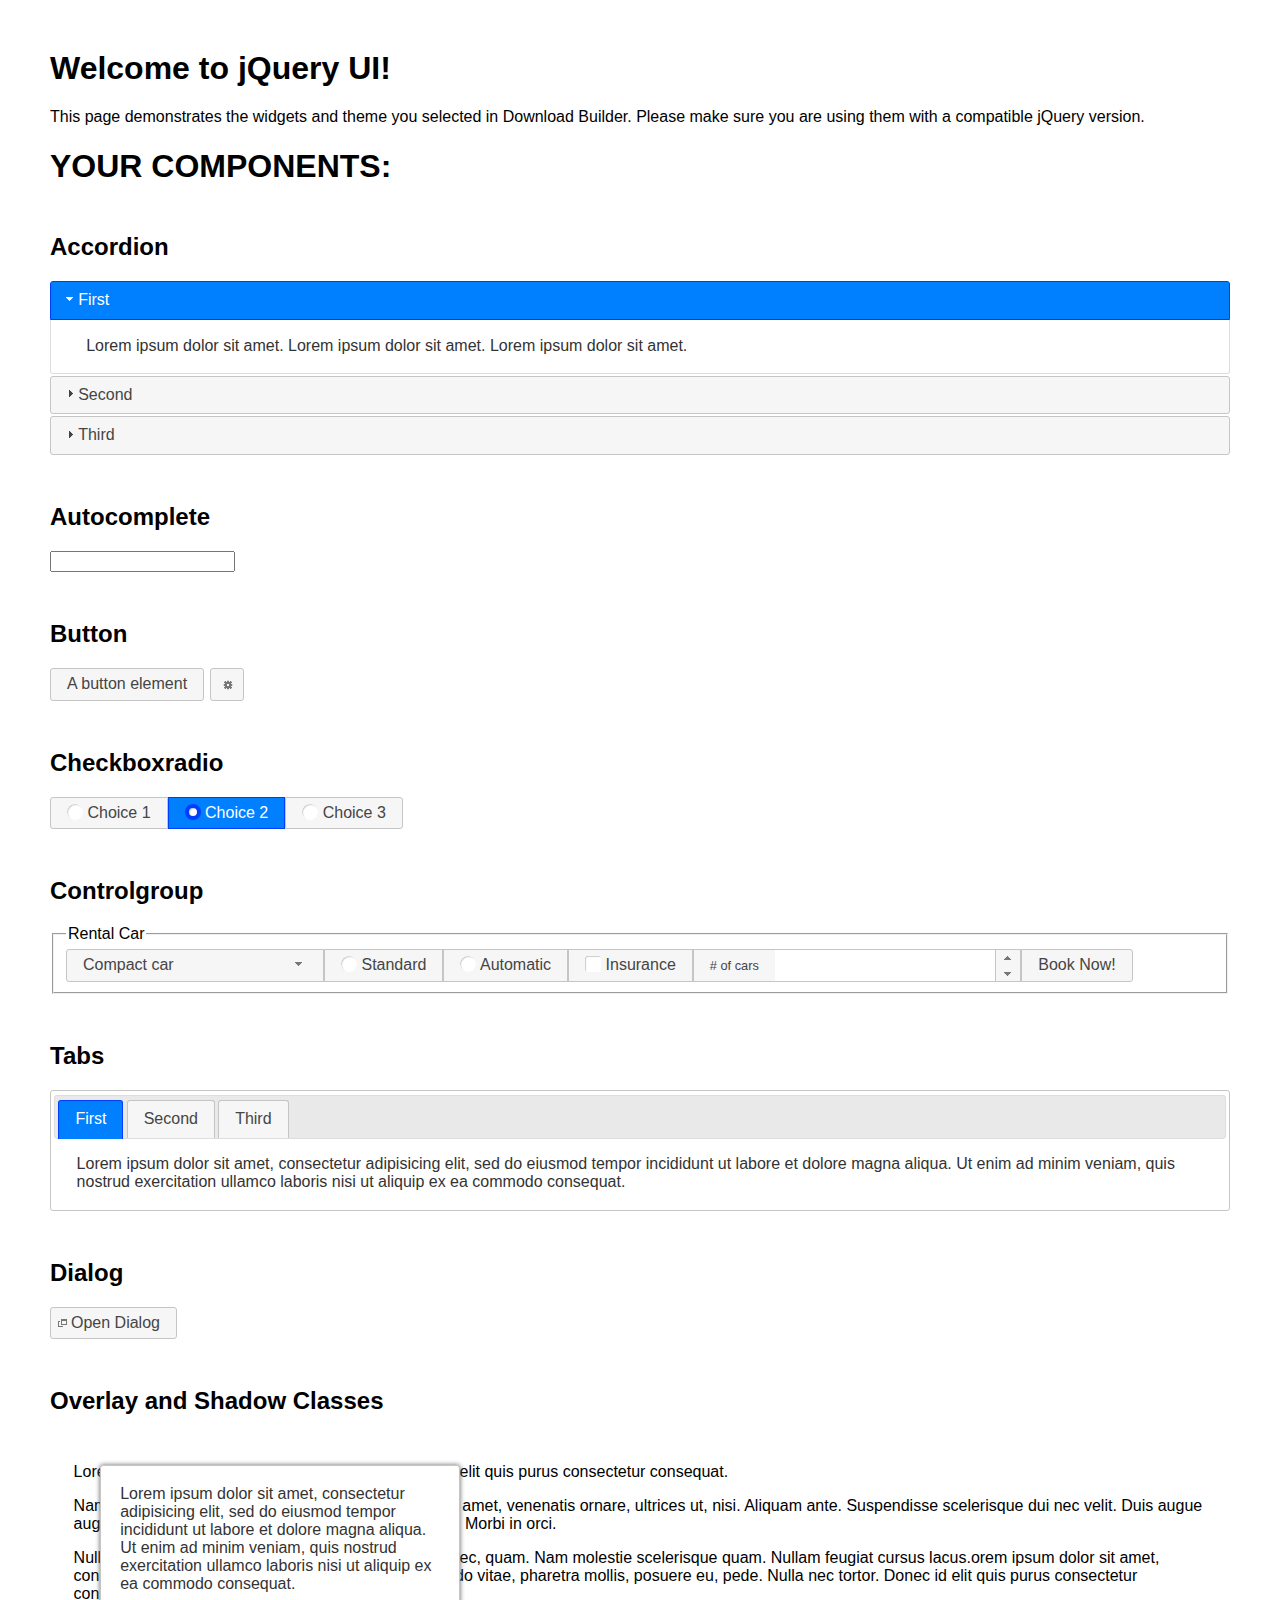
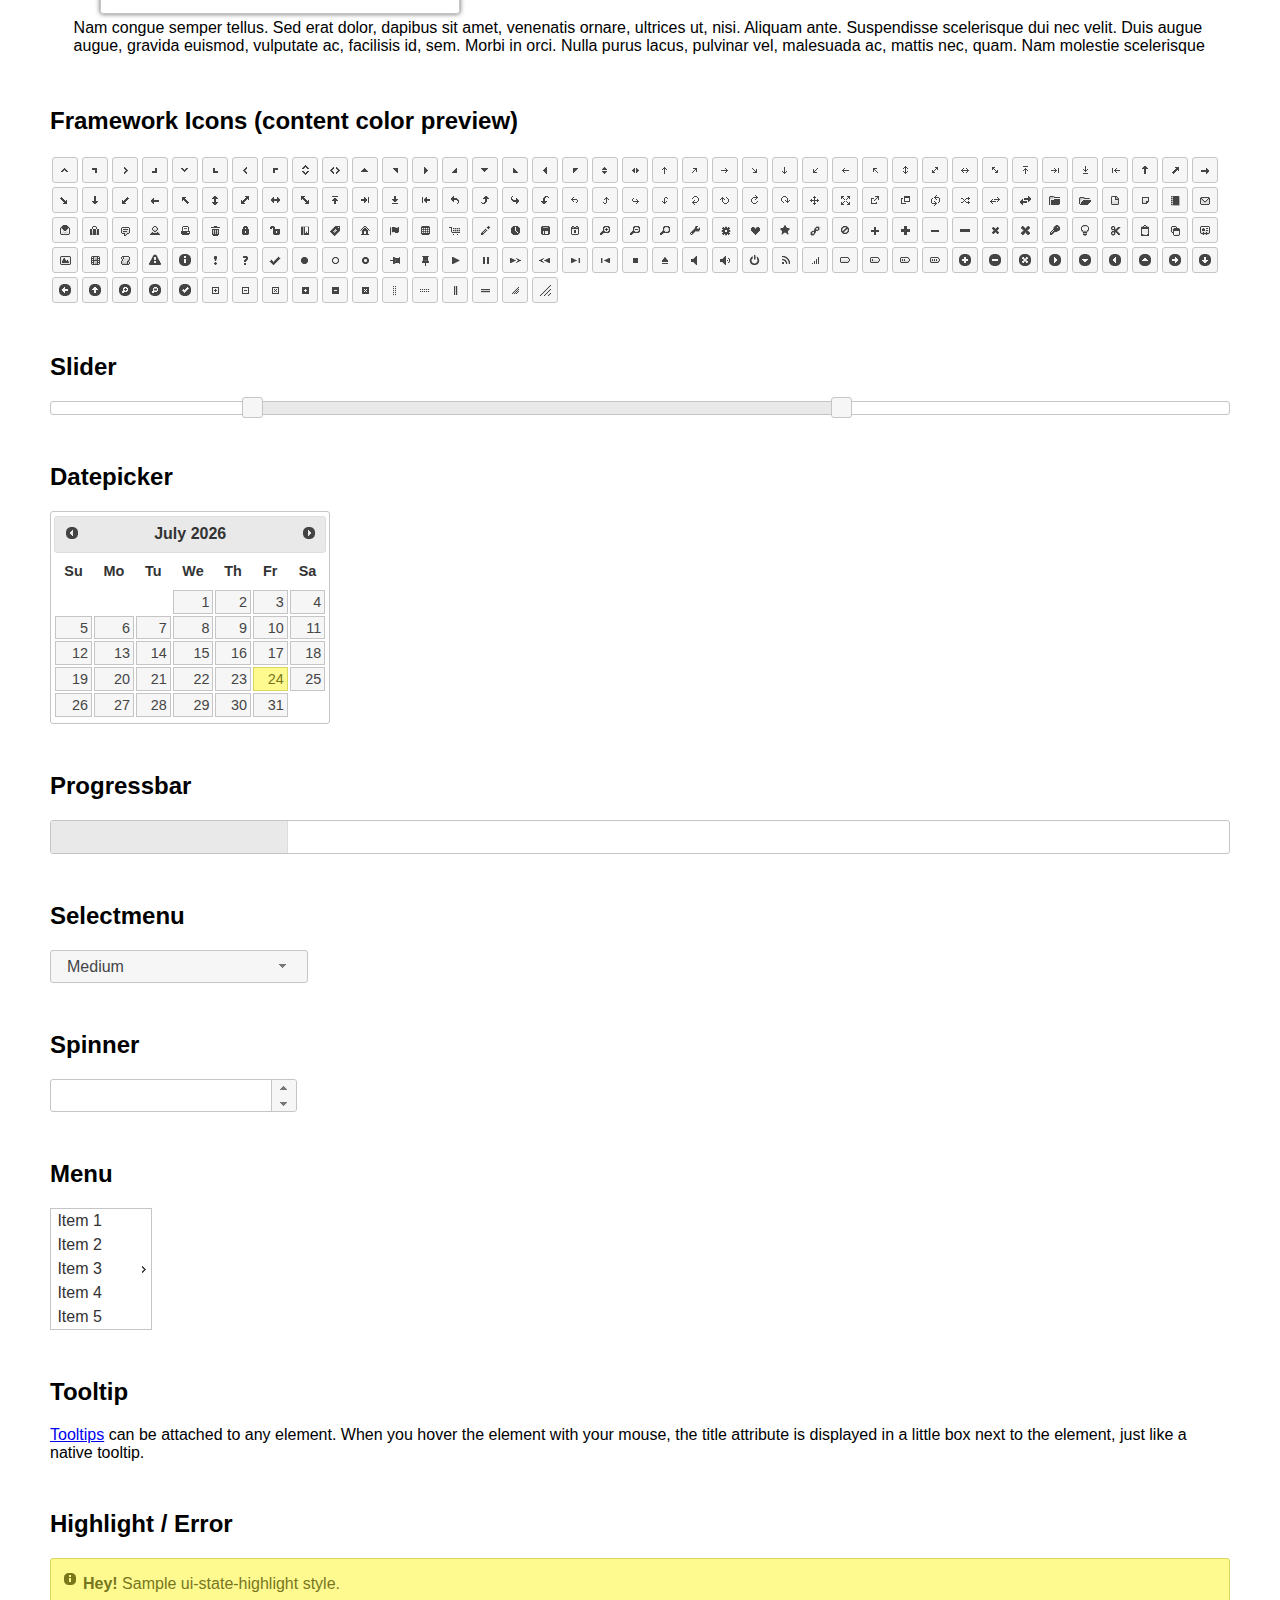
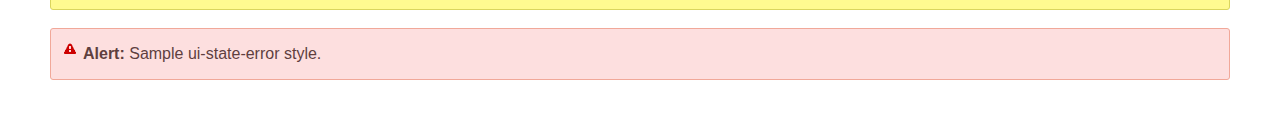
<file: jquery/index.html>
<!doctype html>
<html lang="us">
<head>
	<meta charset="utf-8">
	<title>jQuery UI Example Page</title>
	<link href="jquery-ui.css" rel="stylesheet">
	<style>
	body{
		font-family: "Trebuchet MS", sans-serif;
		margin: 50px;
	}
	.demoHeaders {
		margin-top: 2em;
	}
	#dialog-link {
		padding: .4em 1em .4em 20px;
		text-decoration: none;
		position: relative;
	}
	#dialog-link span.ui-icon {
		margin: 0 5px 0 0;
		position: absolute;
		left: .2em;
		top: 50%;
		margin-top: -8px;
	}
	#icons {
		margin: 0;
		padding: 0;
	}
	#icons li {
		margin: 2px;
		position: relative;
		padding: 4px 0;
		cursor: pointer;
		float: left;
		list-style: none;
	}
	#icons span.ui-icon {
		float: left;
		margin: 0 4px;
	}
	.fakewindowcontain .ui-widget-overlay {
		position: absolute;
	}
	select {
		width: 200px;
	}
	</style>
</head>
<body>

<h1>Welcome to jQuery UI!</h1>

<div class="ui-widget">
	<p>This page demonstrates the widgets and theme you selected in Download Builder. Please make sure you are using them with a compatible jQuery version.</p>
</div>

<h1>YOUR COMPONENTS:</h1>


<!-- Accordion -->
<h2 class="demoHeaders">Accordion</h2>
<div id="accordion">
	<h3>First</h3>
	<div>Lorem ipsum dolor sit amet. Lorem ipsum dolor sit amet. Lorem ipsum dolor sit amet.</div>
	<h3>Second</h3>
	<div>Phasellus mattis tincidunt nibh.</div>
	<h3>Third</h3>
	<div>Nam dui erat, auctor a, dignissim quis.</div>
</div>



<!-- Autocomplete -->
<h2 class="demoHeaders">Autocomplete</h2>
<div>
	<input id="autocomplete" title="type &quot;a&quot;">
</div>



<!-- Button -->
<h2 class="demoHeaders">Button</h2>
<button id="button">A button element</button>
<button id="button-icon">An icon-only button</button>



<!-- Checkboxradio -->
<h2 class="demoHeaders">Checkboxradio</h2>
<form style="margin-top: 1em;">
	<div id="radioset">
		<input type="radio" id="radio1" name="radio"><label for="radio1">Choice 1</label>
		<input type="radio" id="radio2" name="radio" checked="checked"><label for="radio2">Choice 2</label>
		<input type="radio" id="radio3" name="radio"><label for="radio3">Choice 3</label>
	</div>
</form>



<!-- Controlgroup -->
<h2 class="demoHeaders">Controlgroup</h2>
<fieldset>
	<legend>Rental Car</legend>
	<div id="controlgroup">
		<select id="car-type">
			<option>Compact car</option>
			<option>Midsize car</option>
			<option>Full size car</option>
			<option>SUV</option>
			<option>Luxury</option>
			<option>Truck</option>
			<option>Van</option>
		</select>
		<label for="transmission-standard">Standard</label>
		<input type="radio" name="transmission" id="transmission-standard">
		<label for="transmission-automatic">Automatic</label>
		<input type="radio" name="transmission" id="transmission-automatic">
		<label for="insurance">Insurance</label>
		<input type="checkbox" name="insurance" id="insurance">
		<label for="horizontal-spinner" class="ui-controlgroup-label"># of cars</label>
		<input id="horizontal-spinner" class="ui-spinner-input">
		<button>Book Now!</button>
	</div>
</fieldset>



<!-- Tabs -->
<h2 class="demoHeaders">Tabs</h2>
<div id="tabs">
	<ul>
		<li><a href="#tabs-1">First</a></li>
		<li><a href="#tabs-2">Second</a></li>
		<li><a href="#tabs-3">Third</a></li>
	</ul>
	<div id="tabs-1">Lorem ipsum dolor sit amet, consectetur adipisicing elit, sed do eiusmod tempor incididunt ut labore et dolore magna aliqua. Ut enim ad minim veniam, quis nostrud exercitation ullamco laboris nisi ut aliquip ex ea commodo consequat.</div>
	<div id="tabs-2">Phasellus mattis tincidunt nibh. Cras orci urna, blandit id, pretium vel, aliquet ornare, felis. Maecenas scelerisque sem non nisl. Fusce sed lorem in enim dictum bibendum.</div>
	<div id="tabs-3">Nam dui erat, auctor a, dignissim quis, sollicitudin eu, felis. Pellentesque nisi urna, interdum eget, sagittis et, consequat vestibulum, lacus. Mauris porttitor ullamcorper augue.</div>
</div>



<h2 class="demoHeaders">Dialog</h2>
<p>
	<button id="dialog-link" class="ui-button ui-corner-all ui-widget">
		<span class="ui-icon ui-icon-newwin"></span>Open Dialog
	</button>
</p>

<h2 class="demoHeaders">Overlay and Shadow Classes</h2>
<div style="position: relative; width: 96%; height: 200px; padding:1% 2%; overflow:hidden;" class="fakewindowcontain">
	<p>Lorem ipsum dolor sit amet,  Nulla nec tortor. Donec id elit quis purus consectetur consequat. </p><p>Nam congue semper tellus. Sed erat dolor, dapibus sit amet, venenatis ornare, ultrices ut, nisi. Aliquam ante. Suspendisse scelerisque dui nec velit. Duis augue augue, gravida euismod, vulputate ac, facilisis id, sem. Morbi in orci. </p><p>Nulla purus lacus, pulvinar vel, malesuada ac, mattis nec, quam. Nam molestie scelerisque quam. Nullam feugiat cursus lacus.orem ipsum dolor sit amet, consectetur adipiscing elit. Donec libero risus, commodo vitae, pharetra mollis, posuere eu, pede. Nulla nec tortor. Donec id elit quis purus consectetur consequat. </p><p>Nam congue semper tellus. Sed erat dolor, dapibus sit amet, venenatis ornare, ultrices ut, nisi. Aliquam ante. Suspendisse scelerisque dui nec velit. Duis augue augue, gravida euismod, vulputate ac, facilisis id, sem. Morbi in orci. Nulla purus lacus, pulvinar vel, malesuada ac, mattis nec, quam. Nam molestie scelerisque quam. </p><p>Nullam feugiat cursus lacus.orem ipsum dolor sit amet, consectetur adipiscing elit. Donec libero risus, commodo vitae, pharetra mollis, posuere eu, pede. Nulla nec tortor. Donec id elit quis purus consectetur consequat. Nam congue semper tellus. Sed erat dolor, dapibus sit amet, venenatis ornare, ultrices ut, nisi. Aliquam ante. </p><p>Suspendisse scelerisque dui nec velit. Duis augue augue, gravida euismod, vulputate ac, facilisis id, sem. Morbi in orci. Nulla purus lacus, pulvinar vel, malesuada ac, mattis nec, quam. Nam molestie scelerisque quam. Nullam feugiat cursus lacus.orem ipsum dolor sit amet, consectetur adipiscing elit. Donec libero risus, commodo vitae, pharetra mollis, posuere eu, pede. Nulla nec tortor. Donec id elit quis purus consectetur consequat. Nam congue semper tellus. Sed erat dolor, dapibus sit amet, venenatis ornare, ultrices ut, nisi. </p>

	<!-- ui-dialog -->
	<div class="ui-widget-overlay ui-front"></div>
	<div style="position: absolute; width: 320px; left: 50px; top: 30px; padding: 1.2em" class="ui-widget ui-front ui-widget-content ui-corner-all ui-widget-shadow">
		Lorem ipsum dolor sit amet, consectetur adipisicing elit, sed do eiusmod tempor incididunt ut labore et dolore magna aliqua. Ut enim ad minim veniam, quis nostrud exercitation ullamco laboris nisi ut aliquip ex ea commodo consequat.
	</div>

</div>

<!-- ui-dialog -->
<div id="dialog" title="Dialog Title">
	<p>Lorem ipsum dolor sit amet, consectetur adipisicing elit, sed do eiusmod tempor incididunt ut labore et dolore magna aliqua. Ut enim ad minim veniam, quis nostrud exercitation ullamco laboris nisi ut aliquip ex ea commodo consequat.</p>
</div>



<h2 class="demoHeaders">Framework Icons (content color preview)</h2>
<ul id="icons" class="ui-widget ui-helper-clearfix">
	<li class="ui-state-default ui-corner-all" title=".ui-icon-caret-1-n"><span class="ui-icon ui-icon-caret-1-n"></span></li>
	<li class="ui-state-default ui-corner-all" title=".ui-icon-caret-1-ne"><span class="ui-icon ui-icon-caret-1-ne"></span></li>
	<li class="ui-state-default ui-corner-all" title=".ui-icon-caret-1-e"><span class="ui-icon ui-icon-caret-1-e"></span></li>
	<li class="ui-state-default ui-corner-all" title=".ui-icon-caret-1-se"><span class="ui-icon ui-icon-caret-1-se"></span></li>
	<li class="ui-state-default ui-corner-all" title=".ui-icon-caret-1-s"><span class="ui-icon ui-icon-caret-1-s"></span></li>
	<li class="ui-state-default ui-corner-all" title=".ui-icon-caret-1-sw"><span class="ui-icon ui-icon-caret-1-sw"></span></li>
	<li class="ui-state-default ui-corner-all" title=".ui-icon-caret-1-w"><span class="ui-icon ui-icon-caret-1-w"></span></li>
	<li class="ui-state-default ui-corner-all" title=".ui-icon-caret-1-nw"><span class="ui-icon ui-icon-caret-1-nw"></span></li>
	<li class="ui-state-default ui-corner-all" title=".ui-icon-caret-2-n-s"><span class="ui-icon ui-icon-caret-2-n-s"></span></li>
	<li class="ui-state-default ui-corner-all" title=".ui-icon-caret-2-e-w"><span class="ui-icon ui-icon-caret-2-e-w"></span></li>
	<li class="ui-state-default ui-corner-all" title=".ui-icon-triangle-1-n"><span class="ui-icon ui-icon-triangle-1-n"></span></li>
	<li class="ui-state-default ui-corner-all" title=".ui-icon-triangle-1-ne"><span class="ui-icon ui-icon-triangle-1-ne"></span></li>
	<li class="ui-state-default ui-corner-all" title=".ui-icon-triangle-1-e"><span class="ui-icon ui-icon-triangle-1-e"></span></li>
	<li class="ui-state-default ui-corner-all" title=".ui-icon-triangle-1-se"><span class="ui-icon ui-icon-triangle-1-se"></span></li>
	<li class="ui-state-default ui-corner-all" title=".ui-icon-triangle-1-s"><span class="ui-icon ui-icon-triangle-1-s"></span></li>
	<li class="ui-state-default ui-corner-all" title=".ui-icon-triangle-1-sw"><span class="ui-icon ui-icon-triangle-1-sw"></span></li>
	<li class="ui-state-default ui-corner-all" title=".ui-icon-triangle-1-w"><span class="ui-icon ui-icon-triangle-1-w"></span></li>
	<li class="ui-state-default ui-corner-all" title=".ui-icon-triangle-1-nw"><span class="ui-icon ui-icon-triangle-1-nw"></span></li>
	<li class="ui-state-default ui-corner-all" title=".ui-icon-triangle-2-n-s"><span class="ui-icon ui-icon-triangle-2-n-s"></span></li>
	<li class="ui-state-default ui-corner-all" title=".ui-icon-triangle-2-e-w"><span class="ui-icon ui-icon-triangle-2-e-w"></span></li>
	<li class="ui-state-default ui-corner-all" title=".ui-icon-arrow-1-n"><span class="ui-icon ui-icon-arrow-1-n"></span></li>
	<li class="ui-state-default ui-corner-all" title=".ui-icon-arrow-1-ne"><span class="ui-icon ui-icon-arrow-1-ne"></span></li>
	<li class="ui-state-default ui-corner-all" title=".ui-icon-arrow-1-e"><span class="ui-icon ui-icon-arrow-1-e"></span></li>
	<li class="ui-state-default ui-corner-all" title=".ui-icon-arrow-1-se"><span class="ui-icon ui-icon-arrow-1-se"></span></li>
	<li class="ui-state-default ui-corner-all" title=".ui-icon-arrow-1-s"><span class="ui-icon ui-icon-arrow-1-s"></span></li>
	<li class="ui-state-default ui-corner-all" title=".ui-icon-arrow-1-sw"><span class="ui-icon ui-icon-arrow-1-sw"></span></li>
	<li class="ui-state-default ui-corner-all" title=".ui-icon-arrow-1-w"><span class="ui-icon ui-icon-arrow-1-w"></span></li>
	<li class="ui-state-default ui-corner-all" title=".ui-icon-arrow-1-nw"><span class="ui-icon ui-icon-arrow-1-nw"></span></li>
	<li class="ui-state-default ui-corner-all" title=".ui-icon-arrow-2-n-s"><span class="ui-icon ui-icon-arrow-2-n-s"></span></li>
	<li class="ui-state-default ui-corner-all" title=".ui-icon-arrow-2-ne-sw"><span class="ui-icon ui-icon-arrow-2-ne-sw"></span></li>
	<li class="ui-state-default ui-corner-all" title=".ui-icon-arrow-2-e-w"><span class="ui-icon ui-icon-arrow-2-e-w"></span></li>
	<li class="ui-state-default ui-corner-all" title=".ui-icon-arrow-2-se-nw"><span class="ui-icon ui-icon-arrow-2-se-nw"></span></li>
	<li class="ui-state-default ui-corner-all" title=".ui-icon-arrowstop-1-n"><span class="ui-icon ui-icon-arrowstop-1-n"></span></li>
	<li class="ui-state-default ui-corner-all" title=".ui-icon-arrowstop-1-e"><span class="ui-icon ui-icon-arrowstop-1-e"></span></li>
	<li class="ui-state-default ui-corner-all" title=".ui-icon-arrowstop-1-s"><span class="ui-icon ui-icon-arrowstop-1-s"></span></li>
	<li class="ui-state-default ui-corner-all" title=".ui-icon-arrowstop-1-w"><span class="ui-icon ui-icon-arrowstop-1-w"></span></li>
	<li class="ui-state-default ui-corner-all" title=".ui-icon-arrowthick-1-n"><span class="ui-icon ui-icon-arrowthick-1-n"></span></li>
	<li class="ui-state-default ui-corner-all" title=".ui-icon-arrowthick-1-ne"><span class="ui-icon ui-icon-arrowthick-1-ne"></span></li>
	<li class="ui-state-default ui-corner-all" title=".ui-icon-arrowthick-1-e"><span class="ui-icon ui-icon-arrowthick-1-e"></span></li>
	<li class="ui-state-default ui-corner-all" title=".ui-icon-arrowthick-1-se"><span class="ui-icon ui-icon-arrowthick-1-se"></span></li>
	<li class="ui-state-default ui-corner-all" title=".ui-icon-arrowthick-1-s"><span class="ui-icon ui-icon-arrowthick-1-s"></span></li>
	<li class="ui-state-default ui-corner-all" title=".ui-icon-arrowthick-1-sw"><span class="ui-icon ui-icon-arrowthick-1-sw"></span></li>
	<li class="ui-state-default ui-corner-all" title=".ui-icon-arrowthick-1-w"><span class="ui-icon ui-icon-arrowthick-1-w"></span></li>
	<li class="ui-state-default ui-corner-all" title=".ui-icon-arrowthick-1-nw"><span class="ui-icon ui-icon-arrowthick-1-nw"></span></li>
	<li class="ui-state-default ui-corner-all" title=".ui-icon-arrowthick-2-n-s"><span class="ui-icon ui-icon-arrowthick-2-n-s"></span></li>
	<li class="ui-state-default ui-corner-all" title=".ui-icon-arrowthick-2-ne-sw"><span class="ui-icon ui-icon-arrowthick-2-ne-sw"></span></li>
	<li class="ui-state-default ui-corner-all" title=".ui-icon-arrowthick-2-e-w"><span class="ui-icon ui-icon-arrowthick-2-e-w"></span></li>
	<li class="ui-state-default ui-corner-all" title=".ui-icon-arrowthick-2-se-nw"><span class="ui-icon ui-icon-arrowthick-2-se-nw"></span></li>
	<li class="ui-state-default ui-corner-all" title=".ui-icon-arrowthickstop-1-n"><span class="ui-icon ui-icon-arrowthickstop-1-n"></span></li>
	<li class="ui-state-default ui-corner-all" title=".ui-icon-arrowthickstop-1-e"><span class="ui-icon ui-icon-arrowthickstop-1-e"></span></li>
	<li class="ui-state-default ui-corner-all" title=".ui-icon-arrowthickstop-1-s"><span class="ui-icon ui-icon-arrowthickstop-1-s"></span></li>
	<li class="ui-state-default ui-corner-all" title=".ui-icon-arrowthickstop-1-w"><span class="ui-icon ui-icon-arrowthickstop-1-w"></span></li>
	<li class="ui-state-default ui-corner-all" title=".ui-icon-arrowreturnthick-1-w"><span class="ui-icon ui-icon-arrowreturnthick-1-w"></span></li>
	<li class="ui-state-default ui-corner-all" title=".ui-icon-arrowreturnthick-1-n"><span class="ui-icon ui-icon-arrowreturnthick-1-n"></span></li>
	<li class="ui-state-default ui-corner-all" title=".ui-icon-arrowreturnthick-1-e"><span class="ui-icon ui-icon-arrowreturnthick-1-e"></span></li>
	<li class="ui-state-default ui-corner-all" title=".ui-icon-arrowreturnthick-1-s"><span class="ui-icon ui-icon-arrowreturnthick-1-s"></span></li>
	<li class="ui-state-default ui-corner-all" title=".ui-icon-arrowreturn-1-w"><span class="ui-icon ui-icon-arrowreturn-1-w"></span></li>
	<li class="ui-state-default ui-corner-all" title=".ui-icon-arrowreturn-1-n"><span class="ui-icon ui-icon-arrowreturn-1-n"></span></li>
	<li class="ui-state-default ui-corner-all" title=".ui-icon-arrowreturn-1-e"><span class="ui-icon ui-icon-arrowreturn-1-e"></span></li>
	<li class="ui-state-default ui-corner-all" title=".ui-icon-arrowreturn-1-s"><span class="ui-icon ui-icon-arrowreturn-1-s"></span></li>
	<li class="ui-state-default ui-corner-all" title=".ui-icon-arrowrefresh-1-w"><span class="ui-icon ui-icon-arrowrefresh-1-w"></span></li>
	<li class="ui-state-default ui-corner-all" title=".ui-icon-arrowrefresh-1-n"><span class="ui-icon ui-icon-arrowrefresh-1-n"></span></li>
	<li class="ui-state-default ui-corner-all" title=".ui-icon-arrowrefresh-1-e"><span class="ui-icon ui-icon-arrowrefresh-1-e"></span></li>
	<li class="ui-state-default ui-corner-all" title=".ui-icon-arrowrefresh-1-s"><span class="ui-icon ui-icon-arrowrefresh-1-s"></span></li>
	<li class="ui-state-default ui-corner-all" title=".ui-icon-arrow-4"><span class="ui-icon ui-icon-arrow-4"></span></li>
	<li class="ui-state-default ui-corner-all" title=".ui-icon-arrow-4-diag"><span class="ui-icon ui-icon-arrow-4-diag"></span></li>
	<li class="ui-state-default ui-corner-all" title=".ui-icon-extlink"><span class="ui-icon ui-icon-extlink"></span></li>
	<li class="ui-state-default ui-corner-all" title=".ui-icon-newwin"><span class="ui-icon ui-icon-newwin"></span></li>
	<li class="ui-state-default ui-corner-all" title=".ui-icon-refresh"><span class="ui-icon ui-icon-refresh"></span></li>
	<li class="ui-state-default ui-corner-all" title=".ui-icon-shuffle"><span class="ui-icon ui-icon-shuffle"></span></li>
	<li class="ui-state-default ui-corner-all" title=".ui-icon-transfer-e-w"><span class="ui-icon ui-icon-transfer-e-w"></span></li>
	<li class="ui-state-default ui-corner-all" title=".ui-icon-transferthick-e-w"><span class="ui-icon ui-icon-transferthick-e-w"></span></li>
	<li class="ui-state-default ui-corner-all" title=".ui-icon-folder-collapsed"><span class="ui-icon ui-icon-folder-collapsed"></span></li>
	<li class="ui-state-default ui-corner-all" title=".ui-icon-folder-open"><span class="ui-icon ui-icon-folder-open"></span></li>
	<li class="ui-state-default ui-corner-all" title=".ui-icon-document"><span class="ui-icon ui-icon-document"></span></li>
	<li class="ui-state-default ui-corner-all" title=".ui-icon-document-b"><span class="ui-icon ui-icon-document-b"></span></li>
	<li class="ui-state-default ui-corner-all" title=".ui-icon-note"><span class="ui-icon ui-icon-note"></span></li>
	<li class="ui-state-default ui-corner-all" title=".ui-icon-mail-closed"><span class="ui-icon ui-icon-mail-closed"></span></li>
	<li class="ui-state-default ui-corner-all" title=".ui-icon-mail-open"><span class="ui-icon ui-icon-mail-open"></span></li>
	<li class="ui-state-default ui-corner-all" title=".ui-icon-suitcase"><span class="ui-icon ui-icon-suitcase"></span></li>
	<li class="ui-state-default ui-corner-all" title=".ui-icon-comment"><span class="ui-icon ui-icon-comment"></span></li>
	<li class="ui-state-default ui-corner-all" title=".ui-icon-person"><span class="ui-icon ui-icon-person"></span></li>
	<li class="ui-state-default ui-corner-all" title=".ui-icon-print"><span class="ui-icon ui-icon-print"></span></li>
	<li class="ui-state-default ui-corner-all" title=".ui-icon-trash"><span class="ui-icon ui-icon-trash"></span></li>
	<li class="ui-state-default ui-corner-all" title=".ui-icon-locked"><span class="ui-icon ui-icon-locked"></span></li>
	<li class="ui-state-default ui-corner-all" title=".ui-icon-unlocked"><span class="ui-icon ui-icon-unlocked"></span></li>
	<li class="ui-state-default ui-corner-all" title=".ui-icon-bookmark"><span class="ui-icon ui-icon-bookmark"></span></li>
	<li class="ui-state-default ui-corner-all" title=".ui-icon-tag"><span class="ui-icon ui-icon-tag"></span></li>
	<li class="ui-state-default ui-corner-all" title=".ui-icon-home"><span class="ui-icon ui-icon-home"></span></li>
	<li class="ui-state-default ui-corner-all" title=".ui-icon-flag"><span class="ui-icon ui-icon-flag"></span></li>
	<li class="ui-state-default ui-corner-all" title=".ui-icon-calculator"><span class="ui-icon ui-icon-calculator"></span></li>
	<li class="ui-state-default ui-corner-all" title=".ui-icon-cart"><span class="ui-icon ui-icon-cart"></span></li>
	<li class="ui-state-default ui-corner-all" title=".ui-icon-pencil"><span class="ui-icon ui-icon-pencil"></span></li>
	<li class="ui-state-default ui-corner-all" title=".ui-icon-clock"><span class="ui-icon ui-icon-clock"></span></li>
	<li class="ui-state-default ui-corner-all" title=".ui-icon-disk"><span class="ui-icon ui-icon-disk"></span></li>
	<li class="ui-state-default ui-corner-all" title=".ui-icon-calendar"><span class="ui-icon ui-icon-calendar"></span></li>
	<li class="ui-state-default ui-corner-all" title=".ui-icon-zoomin"><span class="ui-icon ui-icon-zoomin"></span></li>
	<li class="ui-state-default ui-corner-all" title=".ui-icon-zoomout"><span class="ui-icon ui-icon-zoomout"></span></li>
	<li class="ui-state-default ui-corner-all" title=".ui-icon-search"><span class="ui-icon ui-icon-search"></span></li>
	<li class="ui-state-default ui-corner-all" title=".ui-icon-wrench"><span class="ui-icon ui-icon-wrench"></span></li>
	<li class="ui-state-default ui-corner-all" title=".ui-icon-gear"><span class="ui-icon ui-icon-gear"></span></li>
	<li class="ui-state-default ui-corner-all" title=".ui-icon-heart"><span class="ui-icon ui-icon-heart"></span></li>
	<li class="ui-state-default ui-corner-all" title=".ui-icon-star"><span class="ui-icon ui-icon-star"></span></li>
	<li class="ui-state-default ui-corner-all" title=".ui-icon-link"><span class="ui-icon ui-icon-link"></span></li>
	<li class="ui-state-default ui-corner-all" title=".ui-icon-cancel"><span class="ui-icon ui-icon-cancel"></span></li>
	<li class="ui-state-default ui-corner-all" title=".ui-icon-plus"><span class="ui-icon ui-icon-plus"></span></li>
	<li class="ui-state-default ui-corner-all" title=".ui-icon-plusthick"><span class="ui-icon ui-icon-plusthick"></span></li>
	<li class="ui-state-default ui-corner-all" title=".ui-icon-minus"><span class="ui-icon ui-icon-minus"></span></li>
	<li class="ui-state-default ui-corner-all" title=".ui-icon-minusthick"><span class="ui-icon ui-icon-minusthick"></span></li>
	<li class="ui-state-default ui-corner-all" title=".ui-icon-close"><span class="ui-icon ui-icon-close"></span></li>
	<li class="ui-state-default ui-corner-all" title=".ui-icon-closethick"><span class="ui-icon ui-icon-closethick"></span></li>
	<li class="ui-state-default ui-corner-all" title=".ui-icon-key"><span class="ui-icon ui-icon-key"></span></li>
	<li class="ui-state-default ui-corner-all" title=".ui-icon-lightbulb"><span class="ui-icon ui-icon-lightbulb"></span></li>
	<li class="ui-state-default ui-corner-all" title=".ui-icon-scissors"><span class="ui-icon ui-icon-scissors"></span></li>
	<li class="ui-state-default ui-corner-all" title=".ui-icon-clipboard"><span class="ui-icon ui-icon-clipboard"></span></li>
	<li class="ui-state-default ui-corner-all" title=".ui-icon-copy"><span class="ui-icon ui-icon-copy"></span></li>
	<li class="ui-state-default ui-corner-all" title=".ui-icon-contact"><span class="ui-icon ui-icon-contact"></span></li>
	<li class="ui-state-default ui-corner-all" title=".ui-icon-image"><span class="ui-icon ui-icon-image"></span></li>
	<li class="ui-state-default ui-corner-all" title=".ui-icon-video"><span class="ui-icon ui-icon-video"></span></li>
	<li class="ui-state-default ui-corner-all" title=".ui-icon-script"><span class="ui-icon ui-icon-script"></span></li>
	<li class="ui-state-default ui-corner-all" title=".ui-icon-alert"><span class="ui-icon ui-icon-alert"></span></li>
	<li class="ui-state-default ui-corner-all" title=".ui-icon-info"><span class="ui-icon ui-icon-info"></span></li>
	<li class="ui-state-default ui-corner-all" title=".ui-icon-notice"><span class="ui-icon ui-icon-notice"></span></li>
	<li class="ui-state-default ui-corner-all" title=".ui-icon-help"><span class="ui-icon ui-icon-help"></span></li>
	<li class="ui-state-default ui-corner-all" title=".ui-icon-check"><span class="ui-icon ui-icon-check"></span></li>
	<li class="ui-state-default ui-corner-all" title=".ui-icon-bullet"><span class="ui-icon ui-icon-bullet"></span></li>
	<li class="ui-state-default ui-corner-all" title=".ui-icon-radio-off"><span class="ui-icon ui-icon-radio-off"></span></li>
	<li class="ui-state-default ui-corner-all" title=".ui-icon-radio-on"><span class="ui-icon ui-icon-radio-on"></span></li>
	<li class="ui-state-default ui-corner-all" title=".ui-icon-pin-w"><span class="ui-icon ui-icon-pin-w"></span></li>
	<li class="ui-state-default ui-corner-all" title=".ui-icon-pin-s"><span class="ui-icon ui-icon-pin-s"></span></li>
	<li class="ui-state-default ui-corner-all" title=".ui-icon-play"><span class="ui-icon ui-icon-play"></span></li>
	<li class="ui-state-default ui-corner-all" title=".ui-icon-pause"><span class="ui-icon ui-icon-pause"></span></li>
	<li class="ui-state-default ui-corner-all" title=".ui-icon-seek-next"><span class="ui-icon ui-icon-seek-next"></span></li>
	<li class="ui-state-default ui-corner-all" title=".ui-icon-seek-prev"><span class="ui-icon ui-icon-seek-prev"></span></li>
	<li class="ui-state-default ui-corner-all" title=".ui-icon-seek-end"><span class="ui-icon ui-icon-seek-end"></span></li>
	<li class="ui-state-default ui-corner-all" title=".ui-icon-seek-first"><span class="ui-icon ui-icon-seek-first"></span></li>
	<li class="ui-state-default ui-corner-all" title=".ui-icon-stop"><span class="ui-icon ui-icon-stop"></span></li>
	<li class="ui-state-default ui-corner-all" title=".ui-icon-eject"><span class="ui-icon ui-icon-eject"></span></li>
	<li class="ui-state-default ui-corner-all" title=".ui-icon-volume-off"><span class="ui-icon ui-icon-volume-off"></span></li>
	<li class="ui-state-default ui-corner-all" title=".ui-icon-volume-on"><span class="ui-icon ui-icon-volume-on"></span></li>
	<li class="ui-state-default ui-corner-all" title=".ui-icon-power"><span class="ui-icon ui-icon-power"></span></li>
	<li class="ui-state-default ui-corner-all" title=".ui-icon-signal-diag"><span class="ui-icon ui-icon-signal-diag"></span></li>
	<li class="ui-state-default ui-corner-all" title=".ui-icon-signal"><span class="ui-icon ui-icon-signal"></span></li>
	<li class="ui-state-default ui-corner-all" title=".ui-icon-battery-0"><span class="ui-icon ui-icon-battery-0"></span></li>
	<li class="ui-state-default ui-corner-all" title=".ui-icon-battery-1"><span class="ui-icon ui-icon-battery-1"></span></li>
	<li class="ui-state-default ui-corner-all" title=".ui-icon-battery-2"><span class="ui-icon ui-icon-battery-2"></span></li>
	<li class="ui-state-default ui-corner-all" title=".ui-icon-battery-3"><span class="ui-icon ui-icon-battery-3"></span></li>
	<li class="ui-state-default ui-corner-all" title=".ui-icon-circle-plus"><span class="ui-icon ui-icon-circle-plus"></span></li>
	<li class="ui-state-default ui-corner-all" title=".ui-icon-circle-minus"><span class="ui-icon ui-icon-circle-minus"></span></li>
	<li class="ui-state-default ui-corner-all" title=".ui-icon-circle-close"><span class="ui-icon ui-icon-circle-close"></span></li>
	<li class="ui-state-default ui-corner-all" title=".ui-icon-circle-triangle-e"><span class="ui-icon ui-icon-circle-triangle-e"></span></li>
	<li class="ui-state-default ui-corner-all" title=".ui-icon-circle-triangle-s"><span class="ui-icon ui-icon-circle-triangle-s"></span></li>
	<li class="ui-state-default ui-corner-all" title=".ui-icon-circle-triangle-w"><span class="ui-icon ui-icon-circle-triangle-w"></span></li>
	<li class="ui-state-default ui-corner-all" title=".ui-icon-circle-triangle-n"><span class="ui-icon ui-icon-circle-triangle-n"></span></li>
	<li class="ui-state-default ui-corner-all" title=".ui-icon-circle-arrow-e"><span class="ui-icon ui-icon-circle-arrow-e"></span></li>
	<li class="ui-state-default ui-corner-all" title=".ui-icon-circle-arrow-s"><span class="ui-icon ui-icon-circle-arrow-s"></span></li>
	<li class="ui-state-default ui-corner-all" title=".ui-icon-circle-arrow-w"><span class="ui-icon ui-icon-circle-arrow-w"></span></li>
	<li class="ui-state-default ui-corner-all" title=".ui-icon-circle-arrow-n"><span class="ui-icon ui-icon-circle-arrow-n"></span></li>
	<li class="ui-state-default ui-corner-all" title=".ui-icon-circle-zoomin"><span class="ui-icon ui-icon-circle-zoomin"></span></li>
	<li class="ui-state-default ui-corner-all" title=".ui-icon-circle-zoomout"><span class="ui-icon ui-icon-circle-zoomout"></span></li>
	<li class="ui-state-default ui-corner-all" title=".ui-icon-circle-check"><span class="ui-icon ui-icon-circle-check"></span></li>
	<li class="ui-state-default ui-corner-all" title=".ui-icon-circlesmall-plus"><span class="ui-icon ui-icon-circlesmall-plus"></span></li>
	<li class="ui-state-default ui-corner-all" title=".ui-icon-circlesmall-minus"><span class="ui-icon ui-icon-circlesmall-minus"></span></li>
	<li class="ui-state-default ui-corner-all" title=".ui-icon-circlesmall-close"><span class="ui-icon ui-icon-circlesmall-close"></span></li>
	<li class="ui-state-default ui-corner-all" title=".ui-icon-squaresmall-plus"><span class="ui-icon ui-icon-squaresmall-plus"></span></li>
	<li class="ui-state-default ui-corner-all" title=".ui-icon-squaresmall-minus"><span class="ui-icon ui-icon-squaresmall-minus"></span></li>
	<li class="ui-state-default ui-corner-all" title=".ui-icon-squaresmall-close"><span class="ui-icon ui-icon-squaresmall-close"></span></li>
	<li class="ui-state-default ui-corner-all" title=".ui-icon-grip-dotted-vertical"><span class="ui-icon ui-icon-grip-dotted-vertical"></span></li>
	<li class="ui-state-default ui-corner-all" title=".ui-icon-grip-dotted-horizontal"><span class="ui-icon ui-icon-grip-dotted-horizontal"></span></li>
	<li class="ui-state-default ui-corner-all" title=".ui-icon-grip-solid-vertical"><span class="ui-icon ui-icon-grip-solid-vertical"></span></li>
	<li class="ui-state-default ui-corner-all" title=".ui-icon-grip-solid-horizontal"><span class="ui-icon ui-icon-grip-solid-horizontal"></span></li>
	<li class="ui-state-default ui-corner-all" title=".ui-icon-gripsmall-diagonal-se"><span class="ui-icon ui-icon-gripsmall-diagonal-se"></span></li>
	<li class="ui-state-default ui-corner-all" title=".ui-icon-grip-diagonal-se"><span class="ui-icon ui-icon-grip-diagonal-se"></span></li>
</ul>


<!-- Slider -->
<h2 class="demoHeaders">Slider</h2>
<div id="slider"></div>



<!-- Datepicker -->
<h2 class="demoHeaders">Datepicker</h2>
<div id="datepicker"></div>



<!-- Progressbar -->
<h2 class="demoHeaders">Progressbar</h2>
<div id="progressbar"></div>



<!-- Progressbar -->
<h2 class="demoHeaders">Selectmenu</h2>
<select id="selectmenu">
	<option>Slower</option>
	<option>Slow</option>
	<option selected="selected">Medium</option>
	<option>Fast</option>
	<option>Faster</option>
</select>



<!-- Spinner -->
<h2 class="demoHeaders">Spinner</h2>
<input id="spinner">



<!-- Menu -->
<h2 class="demoHeaders">Menu</h2>
<ul style="width:100px;" id="menu">
	<li><div>Item 1</div></li>
	<li><div>Item 2</div></li>
	<li><div>Item 3</div>
		<ul>
			<li><div>Item 3-1</div></li>
			<li><div>Item 3-2</div></li>
			<li><div>Item 3-3</div></li>
			<li><div>Item 3-4</div></li>
			<li><div>Item 3-5</div></li>
		</ul>
	</li>
	<li><div>Item 4</div></li>
	<li><div>Item 5</div></li>
</ul>



<!-- Tooltip -->
<h2 class="demoHeaders">Tooltip</h2>
<p id="tooltip">
	<a href="#" title="That&apos;s what this widget is">Tooltips</a> can be attached to any element. When you hover
the element with your mouse, the title attribute is displayed in a little box next to the element, just like a native tooltip.
</p>


<!-- Highlight / Error -->
<h2 class="demoHeaders">Highlight / Error</h2>
<div class="ui-widget">
	<div class="ui-state-highlight ui-corner-all" style="margin-top: 20px; padding: 0 .7em;">
		<p><span class="ui-icon ui-icon-info" style="float: left; margin-right: .3em;"></span>
		<strong>Hey!</strong> Sample ui-state-highlight style.</p>
	</div>
</div>
<br>
<div class="ui-widget">
	<div class="ui-state-error ui-corner-all" style="padding: 0 .7em;">
		<p><span class="ui-icon ui-icon-alert" style="float: left; margin-right: .3em;"></span>
		<strong>Alert:</strong> Sample ui-state-error style.</p>
	</div>
</div>

<script src="external/jquery/jquery.js"></script>
<script src="jquery-ui.js"></script>
<script>

$( "#accordion" ).accordion();



var availableTags = [
	"ActionScript",
	"AppleScript",
	"Asp",
	"BASIC",
	"C",
	"C++",
	"Clojure",
	"COBOL",
	"ColdFusion",
	"Erlang",
	"Fortran",
	"Groovy",
	"Haskell",
	"Java",
	"JavaScript",
	"Lisp",
	"Perl",
	"PHP",
	"Python",
	"Ruby",
	"Scala",
	"Scheme"
];
$( "#autocomplete" ).autocomplete({
	source: availableTags
});



$( "#button" ).button();
$( "#button-icon" ).button({
	icon: "ui-icon-gear",
	showLabel: false
});



$( "#radioset" ).buttonset();



$( "#controlgroup" ).controlgroup();



$( "#tabs" ).tabs();



$( "#dialog" ).dialog({
	autoOpen: false,
	width: 400,
	buttons: [
		{
			text: "Ok",
			click: function() {
				$( this ).dialog( "close" );
			}
		},
		{
			text: "Cancel",
			click: function() {
				$( this ).dialog( "close" );
			}
		}
	]
});

// Link to open the dialog
$( "#dialog-link" ).click(function( event ) {
	$( "#dialog" ).dialog( "open" );
	event.preventDefault();
});



$( "#datepicker" ).datepicker({
	inline: true
});



$( "#slider" ).slider({
	range: true,
	values: [ 17, 67 ]
});



$( "#progressbar" ).progressbar({
	value: 20
});



$( "#spinner" ).spinner();



$( "#menu" ).menu();



$( "#tooltip" ).tooltip();



$( "#selectmenu" ).selectmenu();


// Hover states on the static widgets
$( "#dialog-link, #icons li" ).hover(
	function() {
		$( this ).addClass( "ui-state-hover" );
	},
	function() {
		$( this ).removeClass( "ui-state-hover" );
	}
);
</script>
</body>
</html>
</file>
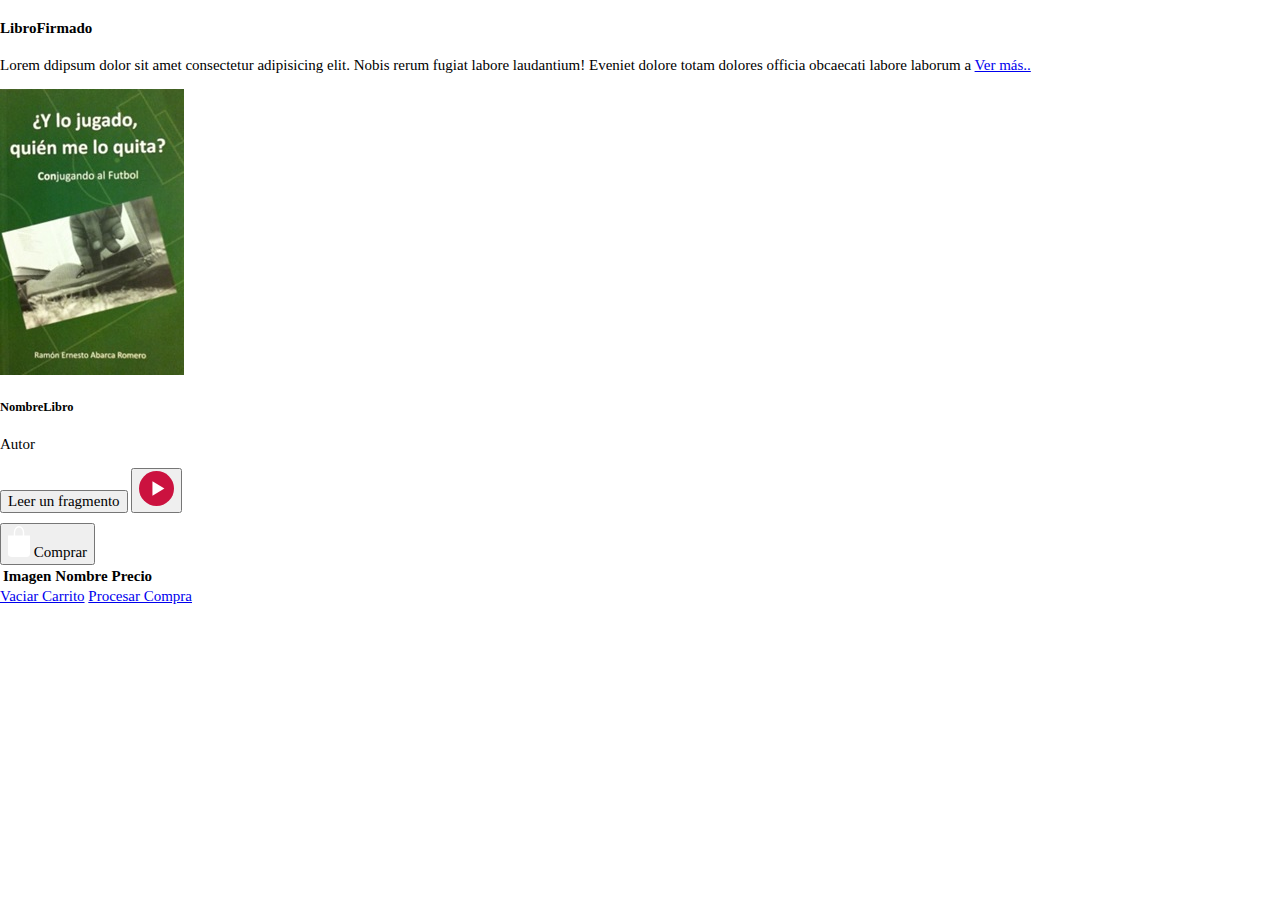
<file: View/catalogo2.html>
<!DOCTYPE html>
<html lang="en">
<head>
    <meta charset="UTF-8">
    <meta http-equiv="X-UA-Compatible" content="IE=edge">
    <meta name="viewport" content="width=device-width, initial-scale=1.0">
  
    <!-- CSS only -->
    <link href="https://cdn.jsdelivr.net/npm/bootstrap@5.2.0-beta1/dist/css/bootstrap.min.css" rel="stylesheet" integrity="sha384-0evHe/X+R7YkIZDRvuzKMRqM+OrBnVFBL6DOitfPri4tjfHxaWutUpFmBp4vmVor" crossorigin="anonymous">
    <!-- JavaScript Bundle with Popper -->
    <script src="https://cdn.jsdelivr.net/npm/bootstrap@5.2.0-beta1/dist/js/bootstrap.bundle.min.js" integrity="sha384-pprn3073KE6tl6bjs2QrFaJGz5/SUsLqktiwsUTF55Jfv3qYSDhgCecCxMW52nD2" crossorigin="anonymous"></script>
    
    <link rel="stylesheet" href="../FontAwesome/css/all.css">

    <link rel="stylesheet" href="../common/Normalize.css">
    <link rel="stylesheet" href="../common/estilos.css">

    <title>Editorial Otro Tipo</title>
</head>

<body>
   <?php require_once("../common/header.php"); ?>

  <div class="containerCatalogo">
      <section class="listaProductos">
        <div class="col">
          <div class="card" >
                <div class="figure">
                    <div class="capa">
                        <h4 id="firmaAutor">LibroFirmado</h3>
                            <p id="textoPDF">Lorem ddipsum dolor sit amet consectetur adipisicing elit. Nobis rerum fugiat labore laudantium! Eveniet dolore totam dolores officia obcaecati labore laborum a 
                                <a href="/View/detallesLibro.php">Ver más..</a>
                            </p>
                    </div>
                    <img  class="card-img-top" src="/img/p1.jpg" class="card-img-top" alt="...">    
                </div>   
                        
            <div class="card-body">
              <h5 class="card-title" id="nombreLibro">NombreLibro</h5>
              <p classs="card-text" id="autor">Autor</p>
                
              <div class="d-grid gap-2 d-md-block" style="margin-bottom: 1rem;">
                <button class="btnS1"  type="button"><a href="#"></a>Leer un fragmento</button>
                <button class="btnS1" type="button"><a href="https://es-la.facebook.com/" ><img src="/Icons/boton_play.svg" alt=".." style="width: 35px;"></a></button>
              </div>
              
              <div class="d-grid gap-3 d-md-block">
                <button class="btnS2"  type="button"><img src="/Icons/carrito.svg" alt="..." style="width: 22px;"><a href="#"></a> Comprar</button>   
              </div>
            </div>
          </div>
        </div>
      </section>
       
       <!--div para sidebar de carrito-->
       <div id="sideBar">
            <table id="lista-carrito" class="table">
              <thead>
                <tr>
                  <th>Imagen</th>
                  <th>Nombre</th>
                  <th>Precio</th>
                  <th></th>
                </tr>
              </thead>
              <tbody></tbody>
            </table>
            <a href="#" id="vaciar-carrito" class="btn btn-primary btn-block">Vaciar Carrito</a>
            <a href="#" id="procesar-pedido" class="btn btn-danger btn-block">Procesar Compra</a>
        </div>
  </div>  
</body>
</html>
</file>
<file: common/estilos.css>
@import url('https://fonts.googleapis.com/css2?family=Barlow:ital,wght@0,100;0,200;0,300;0,400;0,500;0,600;0,700;0,800;0,900;1,100;1,200;1,300;1,400;1,500;1,600;1,700;1,800;1,900&family=Lora:ital,wght@0,400;0,500;0,600;0,700;1,400;1,500;1,600;1,700&family=MedievalSharp&display=swap');
/*COLORES*/
:root{
    --rojoPrincipal: #CB123F;
    --rojoSecundario: #BC1733;
    --azulBotones: #3D97CB;
    --fondoGris: #717070;
    --searchBar: #E6E6E6;
    --crema: #C68C68;
    --cafe: #805721;
    --grisCard: #f4f2f4;
    --grisObscuro: #ACACAC;
  }
  
 
    /* width */
    ::-webkit-scrollbar {
      width: 5px;
  }
  
  /* Track */
  ::-webkit-scrollbar-track {
      box-shadow: inset 0 0 5px var(--rojoPrincipal) ; 
      border-radius: 10px;
  }
  
  /* Handle */
  ::-webkit-scrollbar-thumb {
      background: var(--rojoPrincipal); 
      border-radius: 10px;
  }
  
  /* Handle on hover */
  ::-webkit-scrollbar-thumb:hover {
      background: var(--rojoSecundario); 
  }
  
  /*
  ::-webkit-scrollbar {
      display: none;
  }
  */
  /* barlow-regular - latin */
@font-face {
  font-family: 'Barlow';
  font-style: normal;
  font-weight: 400;
  src: url('../fonts/barlow-v12-latin-regular.eot'); /* IE9 Compat Modes */
  src: local(''),
       url('../fonts/barlow-v12-latin-regular.eot?#iefix') format('embedded-opentype'), /* IE6-IE8 */
       url('../fonts/barlow-v12-latin-regular.woff2') format('woff2'), /* Super Modern Browsers */
       url('../fonts/barlow-v12-latin-regular.woff') format('woff'), /* Modern Browsers */
       url('../fonts/barlow-v12-latin-regular.ttf') format('truetype'), /* Safari, Android, iOS */
       url('../fonts/barlow-v12-latin-regular.svg#Barlow') format('svg'); /* Legacy iOS */
}
/* barlow-500 - latin */
@font-face {
  font-family: 'Barlow';
  font-style: normal;
  font-weight: 500;
  src: url('../fonts/barlow-v12-latin-500.eot'); /* IE9 Compat Modes */
  src: local(''),
       url('../fonts/barlow-v12-latin-500.eot?#iefix') format('embedded-opentype'), /* IE6-IE8 */
       url('../fonts/barlow-v12-latin-500.woff2') format('woff2'), /* Super Modern Browsers */
       url('../fonts/barlow-v12-latin-500.woff') format('woff'), /* Modern Browsers */
       url('../fonts/barlow-v12-latin-500.ttf') format('truetype'), /* Safari, Android, iOS */
       url('../fonts/barlow-v12-latin-500.svg#Barlow') format('svg'); /* Legacy iOS */
}

@import url('https://fonts.googleapis.com/css2?family=Barlow:ital,wght@0,100;0,200;0,300;0,400;0,500;0,600;0,700;0,800;0,900;1,100;1,200;1,300;1,400;1,500;1,600;1,700;1,800;1,900&display=swap');

  html{
      box-sizing: border-box;
      font-size: 62.5%;
  }
  
  body{
      margin: 0;
      padding: 0;
      font-size: 1.5rem;
      position: relative !important;
      z-index: -5 !important;
  }


  html, 
  body {
    height: 100%;
    width: 100%;
}

  
  *,*:before,*:after{
      box-sizing: inherit;
  }
  

  
  
  
  
  /*Clases Rodrigo*/
  
  .navBar{
    display: flex;
    justify-content: space-evenly;
    background-color: var(--rojoPrincipal);
    color: white;
    padding: 1rem;
    padding-left: 34px;
  }

  .header{
    display: flex;
    justify-content: space-evenly;
  }
  
  .logo{
    
    margin: 6.8rem 9rem 6rem 7rem;
    height: 10rem;
    width: 10rem;
  }
  
  .search-container{
    margin: 9.5rem 0rem 7rem 0rem !important;
    background-color: var(--searchBar);
    padding: 0.7rem;
    height: 4rem;
    width: 50rem;
    border: 1px solid var(--searchBar);
    border-radius: 5rem;
  }
  
  
  .search-input{
    border: none;
    width: 91%;
    background-color: var(--searchBar);
  }
  
  .icon-search{
    color: var(--rojoPrincipal);
    background-color: var(--searchBar);
    border: none;
    border-left: 1px solid #858484;
  }
  
  .header-options{
    display: flex;
    margin: 9rem 0.5rem;
    
    color: var(--rojoPrincipal);
  }

  /*Julieta clase header-option1*/  

  .header-option1{
    display: flex;
    margin-top: 5px;
    padding-top: 12px;
    margin-left: 15%;
    color: #ffff;
    width: 175px;
    padding-left: 27px;
    border-radius: 35px;
    background-color: var(--rojoPrincipal);
    border: none;
    margin-right: 35px;
  }

  .header-option1 p{
    padding-left: 5.5px;
  }


  /*clase header-option1 hover julieta*/
  .header-option1:hover{
    display: flex;
    margin-top: 5px;
    margin-right: 35px;
    padding-top: 12px;
    margin-left: 15%;
    color: var(--rojoPrincipal);
    width: 175px;
    padding-left: 27px;
    border-radius: 35px;
    background-color: #ffff;
    border-style: solid;
    border-color: #CB123F ;
    border-width: 1.3px;
    font-weight: 500;
  }

  .header-option1 p:hover{

    padding-left: 5.5px;
  }


  .fa-shopping-cart{
    padding-right: 20px;
  }


  .fa-map-marked{
    color: #CB123F ;
  }

  .fa-user{
    color: #CB123F ;
  }

  

  

  .header-option{
    display: flex;
    margin: 0 1rem;
    margin-top: 10px;
    height: 4rem;
    width: auto;
    padding-left: -10px;
   
  }

  .header-option2{
    display: flex;
    text-align: center;
    margin: 0 0rem;
    padding: 1.7rem 0.1rem;
    padding-left: 25px;
    height: 4rem;
    width: 30rem;
    margin-left: 30px
  }

   .header-option3{
    display: flex;
    margin: 0 2rem;
    padding: 0.7rem 1rem;
    margin-top: 10px;
    height: 4rem;
    width: auto;
    padding-left: -10px;
  }

  .header-option3 p{
    padding-left: 10px;
  }

  .header-option2 p{
    padding-left: 10px;
  }

  
  
  
  .header-option > img{
    margin: 0 1rem;
  }
  
  .header-option > p{
    margin: 0 0.5rem;
    text-align: center;
  }
  
  .header-option:hover{
    font-weight: 500;
  }

  .header-option2:hover{
    font-weight: 500;
  }

  .header-option3:hover{
    font-weight: 500;
  }
  
  .icono-header{
    height: 0.3rem;
    width: 0.3rem;
    padding: 0.3rem;
    margin-right: 2rem;
  }
  
  .navItem{
    border-left: 1.7px solid white;
    margin-left: 1px;
    width: 100%;
    display: flex;
    text-align: center;
    justify-content: center;
    align-items: center;
  }
  
  .navItem:first-of-type{
    border: none;
  }
  
  .navItem>a{
    border: none;
    text-decoration: none;
    color: white;
    padding-left: 2%;
    padding-right: 2%;
    font-weight: 400;
    
  }
  
  .navItem>a:hover,
  #dropdownMenuButton1:hover{
    font-weight: 500;
    
    
  }
  
  
  #dropdownMenuButton1{
    background-color: transparent;
    border: none;
    padding: 0px 3.4rem;
    color: white;
  }
  
  
  .dropdown-item{
    border-bottom: 1px solid #CB123F;
    font-size: 1.5rem;
  }
  
  
  body > div > div:nth-child(3) > ul > li:nth-child(4) > a{
    border: none;
  }
  
  .dropdown-item:hover{
    background-color: #CF9E7D;
    color: white;
  
  }
  
  .carousel{

      grid-column: 2/16;
      grid-row: 2/7;
      border-radius: 30px;
      width: 100%;
      height: 360px;
      text-align: center;
      margin-left: -30px;
      margin-top: 5px;
      
      
      
      
  }

  .carousel img{

    border-radius: 30px;
    position: relative;
    z-index: -5;
  }

  .contenedor-Autores{
    display: flex;
    flex-direction: column;
  }

  .contenedorIconos{
    grid-column: 16/17;
      grid-row: 2/7;
      font-size: 2.4em;
    text-align: center;
    margin-top: 45px;
    margin-left: -30px;
   
    
  }

  .fa-instagram {
    margin-bottom: 30px;
  }

  .fa-facebook-square {
    margin-bottom: 30px;
  }
  

  .fa-twitter-square {
    margin-bottom: 30px;
  }

  .fa-youtube {
    font-size: 0.88em;
  }
  
  

  .iconoRedes{
    color: var(--crema);
  }
  
  
  .iconoRedes:hover{
    color: var(--cafe);
    
  }

  #contenedor-main2{
    grid-column: 2/17;
      grid-row: 9/14;
      
  }
  
  #video1{
    width: 44%;
    margin-right: 10.5%;
    border-radius: 10px;
    
  }

  #video2{

    width: 44%;
    border-radius: 10px;
    
    
    
    
  }

  #novcatalog{

    grid-column: 2/6;
      grid-row: 16/17;
  }

  #novcatalog p{

    font-size: 1.2em;
    color: var(--crema);
    font-weight: 400;
  }

 

  #contenedor-main2 iframe:last-child{
    margin-right: none;
    
  
  }
  
  
  .d-block{
    border-radius: 5rem;
    
  }
  
  .anuncios-main{
    width: 30%; 
  }
  
  .footer{
    display: flex;
    justify-content: space-between;
    background-color: var(--grisCard);
    margin-top: 4rem;
    padding: 4rem;
  }
  
  .footer-Section,
  .footer-Section>a{
    color: var(--grisObscuro);
  }
  
  
  .iconosFooter{
    height: 0.3rem;
    width: 0.3rem;
    padding: 0.3rem;
    margin-right: 5rem;
    font-size: 3rem;
  }
  .footer-Section>a:hover,
  .iconosFooter:hover{
    color: var(--crema);
  }
  
.header-Login{
    display: flex;
    justify-content: space-between;  
  }

.header-item-Login{
    display: flex;
    color: var(--rojoPrincipal);
    padding: 4rem;
    font-size: 1.6rem;
}

.header-item-Login>p{
  margin-right: 5rem;
}

.icono-header-login{
  margin-top: 1.5rem;
  margin-right: 2rem;
}

.separador-admin{
  height: 5rem;
  background-color: var(--rojoPrincipal);
  display: flex;
  justify-content: center;
  padding-top: 1rem;
  color: white;
}

.separador-admin>p{
  font-size: 2rem;
  font-weight: 500;
  margin: -3px 0 0 0.5rem;
}

.header-Login>img{
  margin: 2rem 5rem 3rem 3rem;
}
.fontAwesome {
  font-family: 'Helvetica', FontAwesome, sans-serif;
}

.contenedor1-login{
  display: flex;
  justify-content: center;
  background-color: #dddadd;
  width: 35%;
  margin: 5rem 0rem 5rem 45rem;
  padding: 2rem 3rem 2rem 3rem;
  border-radius: 2rem;
}

.contenedor2-login{
  background-color: white;
  padding: 2rem 7rem 7rem 7rem;
  border-radius: 2rem;
}

.formField>input{
  border-radius: 5rem;
  width: 30rem;
  height: 3.5rem;
  margin: 2rem 0;
  padding: 1rem;
  border: none;
  background-color: #dddadd;

}

#btnLogIn{
  background-color: var(--rojoPrincipal);
  color: white;
  border: none;
  border-radius: 3rem;
  padding: 1rem 0 1rem 0;
  font-size: 1.6rem;
  width: 18rem;
}

#btnLogIn:hover{
  background-color: var(--rojoSecundario);
}
.form-login{
  display: flex;
  flex-direction: column;
  align-items: center;
}


.contenedor-Principal-Admin{
  display: flex;
  height: inherit;
}

.contenedor-Nav-Admin{
  width: 20%;
  height: inherit;
}

.contenedor-WorkSpace-Admin{
  background-color: var(--crema);
  height: inherit;
  width: 100%;
}

.nav-item{
  background-color: var(--grisObscuro);
  display: flex;
  justify-content: center;
  height: 5rem;
  font-size: 1.6rem;
}

.nav-item:hover{
  background-color: var(--rojoSecundario);
  color: white;
}

.nav-link{
  color: white;
  padding-top: 1rem;
}
.nav-link:hover{
  color: white;
}

.active{
  background-color: var(--rojoSecundario);
  color: white;
}

#carouselExampleIndicators > div.carousel-inner > div.carousel-item.active{
  background-color: transparent;
  color: white;
}

.nav-link:focus,
.nav-link:hover,
.nav-tabs .nav-link
{
  border: none;
  color: white;
}

.nav-item-Esp>a,
.nav-item-Esp>p{
  display: flex;
  justify-content: center;
  font-size: 1.6rem;
  color: var(--rojoSecundario);
}

.nav-item-Esp>p{
  margin: 0.5rem;
}

#botonLogOut{
  font-size: 1.4rem;
  margin: 2rem 0;
}
.icono-header-admin{
  margin: 0.5rem;
}

.formLogOut {
  display: flex;
  justify-content: center;
}

#tab-catalogo,
#tab-eventos,
#tab-estadisticas,
#tab-blog,
#tab-pagina,
#tab-usuarios,
#tab-Venta,
#tab-Inventario{
  padding: 6rem;
  height: inherit;
  width: 100%;
}

#tab-catalogo,
#tab-pagina,
#tab-eventos,
#tab-usuarios,
#tab-blog,
#tab-Venta,
#tab-Inventario{
  background-color: white;
  display: flex;
  flex-direction: column;
  align-items: center;

}

#tab-estadisticas{
  background-color: blue;
}




.search-container-Admin{
  margin-bottom: 3rem;
  background-color: var(--searchBar);
  padding: 0.7rem;
  width: 100rem;
  border: 1px solid var(--searchBar);
  border-radius: 5rem;
}


.search-input-Admin{
  border: none;
  width: 96%;
  background-color: var(--searchBar);
}

#btnAdd-catalogo,
#btnAdd-Media,
#btnAdd-Evento,
#btnAdd-Noticia,
.btnAdd{
  width: inherit;
  margin-bottom: 2rem;
}

#btnAdd-catalogo>button,
#btnAdd-Media>button,
#btnAdd-Evento>button,
#btnAdd-Noticia>button,
.btnAdd>button{
  border: 1px solid var(--rojoSecundario);
  color: var(--rojoSecundario);
  border-radius: 5rem;
  padding: 1rem;
  background-color: white;
}

#btnAdd-catalogo>button:hover,
#btnAdd-Media>button:hover,
#btnAdd-Evento>button:hover,
#btnAdd-Noticia>button:hover
.btnAdd>button:hover{
  background-color: var(--rojoSecundario) !important;
  color: white !important;
}

.thead-Admin{
  background-color: var(--crema);
  color: white;
}

.icon-action-Admin{
  margin: 0 0.5rem;
}

.iconos-Acciones{
  cursor: pointer;
}

.fa-eye {
  color: #3D97CB;
}

.icon-edit-Libro,
.icon-edit-Archivo,
.icon-edit-Evento,
.fa-edit {
  color: green;
}

.icon-delete,
.icon-delete-Archivo,
.icon-delete-Evento,
.fa-trash{
  color: var(--rojoSecundario);
}

.icon-view:hover,
.view-Media:hover,
.fa-eye:hover{
  color: #2b7097;
}

.icon-edit:hover,
.icon-edit-Archivo:hover,
.icon-edit-Evento:hover,
.fa-edit:hover{
  color: rgb(1, 95, 1);
}

.icon-delete:hover,
.icon-delete-Archivo:hover,
.icon-delete-Evento:hover,
.fa-trash:hover{
  color: #961329;
}

.container-actions{
  width: 10rem;
}

#tHeadISBN{
  width: 16rem;
}

.tr-Admin:hover{
  background-color: var(--searchBar);
}


.Desaparece{
  opacity: 0;
}
.aparece{
  opacity: 1;
}
.notificacion{
  position: fixed;
  bottom: 5%;
  left: 1rem;
  padding: 1rem 3rem;
  opacity: 0;
  transition: opacity .5s ease;
  border-radius: 1rem;
  font-size: 1.8rem;
}

.exito{
  background-color: rgb(179, 241, 117);
  color: green;
}
.error{
  background-color: var(--rojoSecundario);
  color: white;
}
.warning{
  background-color: var(--amarillo);
  color: var(--negro);
}
.sombra{
  box-shadow: 10px 10px 14px -8px rgba(0,0,0,0.75);
}

.visible{
  opacity: 1;
}

.esp-form-field{
  display: flex;
  align-items: center;
  margin: 2rem 0;
}


#tabs-Pagina-Principal,
#tabs-Pagina-Eventos,
#tabs-Pagina-inventario{
  width: 100%;
}

.nav-tabs-Pagina-Principal,
.nav-tabs-Pagina-Eventos{
  background-color: var(--grisObscuro);
  margin-bottom: 2rem;
}

.titulo-Autores{
  color: var(--rojoPrincipal);
  margin: 3rem 0 0 7rem;
  font-size: 2rem;
}

.evento{
  display: flex;
  width: 95%;
  margin: 2rem 4rem;
  background-color: var(--searchBar);
  padding: 2rem;
}

.info-evento{
  display: flex;
  flex-direction: column;
  width: 40%;
  margin: 0px 6rem;
  font-size: 1.6rem;
}

.img-Evento{
  max-width: 60%;
  max-height: 25rem;
  min-height: 25rem;
  min-width: 60%;
}
.flex-column{
  display: flex;
  flex-direction: column;
}

.contenedor-Blog{
  overflow: auto;
  display: grid;
}


/*Estilos Blog*/
.img-Blog{
  max-width: 25%;
  max-height: 30rem;
  margin-top: 2rem;
}

.cuadroblog{
display: flex;
justify-content: space-between;
border-style: solid;
border-width: 2px;
border-color: #CB123F;
border-left: #ffff;
border-right: #ffff;
margin-top: 5rem;
padding: 2rem;
}

#paypal-button-container{
  height: 40rem;
  width: 40rem;
  margin-left: 25%;
  margin-top: 15%;
}

.grid{
  display: grid;
  grid-template-columns: 1fr 1fr 1fr 1fr 1fr 1fr 1fr 1fr 1fr 1fr 1fr 1fr 1fr 1fr 1fr 1fr 1fr;
  grid-column-gap: 35px;
  grid-auto-rows: 72px;
}


#datos{

  grid-column: 3/10;
  grid-row: 2/8;
  background-color: #ffff;
  border-style: solid;
  border-color: #CB123F;
  border-width: 1px;
  border-radius: 5px;
  margin-bottom: 35px;
}

#compra{

  grid-column: 10/16;
  grid-row: 2/18;
  background-color: #ffff;
  border-style: solid;
  border-color: #CB123F;
  border-width: 1px;
  border-radius: 5px;
  margin-bottom: 35px;
}

#envio{

  grid-column: 3/10;
  grid-row: 8/14;
  background-color: #ffff;
  border-style: solid;
  border-color: #CB123F;
  border-width: 1px;
  border-radius: 5px;
  margin-bottom: 35px;
}

#pago{

  grid-column: 3/10;
  grid-row: 14/20;
  background-color: #ffff;
  border-style: solid;
  border-color: #CB123F;
  border-width: 1px;
  border-radius: 5px;
  margin-bottom: 35px;
}
  
  
#titulo{
  margin-left: 20px;
  margin-top: 10px;
  font-size: 1.8em;
  font-weight: 350;
}


#tablacarrito th{
  width: 80%;
  color: rgb(128, 128, 128);
  font-weight: 400;
  height: auto;
}

#loaders{
  margin-left: 49%;
}

#progreso
{
  display: none ;
}



.texto1{
  display: flex;
  align-items: center;
  margin-left: 20px;
  margin-top: 26px;
  background-color: var(--searchBar);
  padding: 0.7rem;
  padding-left: 15px;
  height: 4rem;
  width: 93%;
  border: 1px solid var(--searchBar);
  border-radius: 5rem;
  color: rgb(128, 128, 128);
}

.texto2{
  display: flex;
  float: left;
  margin-left: 20px;
  margin-top: 26px;
  background-color: var(--searchBar);
  padding: 0.7rem;
  padding-left: 15px;
  height: 4rem;
  width: 45%;
  border: 1px solid var(--searchBar);
  border-radius: 5rem;
  color: rgb(128, 128, 128);
}

.texto3{
  display: flex;
  float: left;
  margin-left: 20px;
  margin-top: 13px;
  background-color: var(--searchBar);
  padding: 0.7rem;
  padding-left: 15px;
  height: 4rem;
  width: 45%;
  border: 1px solid var(--searchBar);
  border-radius: 0.5rem;
  color: rgb(128, 128, 128);
}

.texto4{
  display: flex;
  float: left;
  margin-left: 20px;
  margin-top: 26px;
  background-color: var(--searchBar);
  padding: 0.7rem;
  padding-left: 15px;
  height: 4rem;
  width: 45%;
  border: 1px solid var(--searchBar);
  border-radius: 0.5rem;
  color: rgb(128, 128, 128);
}

#botonEnviar{
background-color: #CB123F;
border-radius: 20px;
border-color: #CB123F;
padding: 0.5em;
color: #ffff;
padding-left: 30px;
padding-right: 30px;
margin-top: 10px;
margin-left: 20px;

}

#botonContinuarEnvio{
  background-color: #CB123F;
  border-radius: 20px;
  border-color: #CB123F;
  padding: 0.5em;
  color: #ffff;
  padding-left: 30px;
  padding-right: 30px;
  margin-top: 26px;
  margin-left: 20px;
  
  }


#contenedor1{

  grid-column: 3/16;
  grid-row: 2/9;
  background-color: #ffff;
  margin-bottom: 35px;
}

#contenedor121{

  grid-column: 3/16;
  grid-row: 2/30;
  background-color: #ffff;
  margin-bottom: 35px;
}


#contenedor1 h1{

  color: #CB123F;
  font-size: 0.8em;
}

#contenedor1 p{

  font-size: 0.65em;

}

#contenedor121 h1{

  color: #CB123F;
  font-size: 0.8em;
}

#contenedor121 p{

  font-size: 0.65em;

}

#imgsb{

  grid-column: 3/4;
  grid-row: 11/12;
  margin-right: 3.7%;
 
  
}

#imgsb2{

  grid-column: 10/12;
  grid-row: 19/21;
  margin-left: 3.7%;
  
  
}

#imgsb3{

  grid-column: 3/4;
  grid-row: 11/12;
  margin-right: 16.7%;
 
  
}
.autor1d{

  grid-column:3/16 ;
  grid-row: 11/20;
  background-color: #ececec;
  border-radius: 30px;
  padding: 40px;
}

.autor1d p, .autor2d p, .autor3d p, .autor4d p, .autor5d p, .autor6d p{

  margin-top: 60px;
  color: #555555;
}



.autor2d{

  grid-column:3/16;
  grid-row: 21/30;
  background-color: #ececec;
  border-radius: 30px;
  padding: 40px;
}

.autor3d{

  grid-column:3/16;
  grid-row: 31/40;
  background-color: #ececec;
  border-radius: 30px;
  padding: 40px;
}

.autor4d{

  grid-column:3/16;
  grid-row: 41/50;
  background-color: #ececec;
  border-radius: 30px;
  padding: 40px;
}

.autor5d{

  grid-column:3/16;
  grid-row: 51/60;
  background-color: #ececec;
  border-radius: 30px;
  padding: 40px;
}

.autor6d{

  grid-column:3/16;
  grid-row: 61/70;
  background-color: #ececec;
  border-radius: 30px;
  padding: 40px;
}

#imglb1{

  grid-column: 5/8;
  grid-row: 59/66;
  margin-right: 3.7%;
  
}

#imglb2{

  grid-column: 13/15;
  grid-row: 11/12;
  
  
  
}

#imglb3{

  grid-column: 13/15;
  grid-row: 11/12;
  margin-left: 29%;
  padding-left: -20%;
  
  
  
}

#lista1{

  font-size: 0.65em;
  float: left;

}

#lista2{

  font-size: 0.65em;
  float: left;
  margin-left: 26%;

}

#contenedor2{

  grid-column: 3/16;
  grid-row: 2/11;
  background-color: #ffff;
  margin-bottom: 35px;
}

#contenedor2 h1{

  color: #CB123F;
  font-size: 0.8em;
}

#contenedor2 p{

  font-size: 0.65em;

}

#lista3{

  font-size: 0.65em;
  float: left;
  margin-left: 55%;

}


#contenedor3{
  
  grid-column: 3/16;
  grid-row: 2/11;
  background-color: #ffff;
  margin-bottom: 35px;
  
}

#contenedor3 h1{

  color: #CB123F;
  font-size: 0.8em;
}

#contenedor3 p{

  font-size: 0.65em;

}

#imagen{

  grid-column: 3/7;
  grid-row: 3/7;
  margin-top: -40px;

}

#imagen1{

  
  grid-column: 3/7;
  grid-row: 7/11;
  margin-bottom: 35px;
  
  
}

#imagen1 img{

  
  max-width: 335px;
  margin-left: 20px;
  
  
}

#imagen3 img{

  
  max-width: 335px;
  
  
}

#imagen2{

  
  grid-column: 7/12;
  grid-row: 7/11;
  margin-bottom: 35px;
  margin-left: 100px;
  width: 200px;
  
  
}

#imagen3{

  
  grid-column: 12/16;
  grid-row: 7/11;
  margin-bottom: 35px;
  
  
}

#contenedor4{

  
  grid-column: 3/16;
  grid-row: 11/14;
  margin-bottom: 35px;
  
}

#contenedor4 h1{

  color: #CB123F;
  font-size: 0.8em;
}

#contenedor4 p{

  font-size: 0.65em;

}

#contenedor5{

  
  grid-column: 3/16;
  grid-row: 14/17;
  background-color: #ffff;
  margin-bottom: 35px;
  
}

#contenedor5 h1{

  color: #CB123F;
  font-size: 0.8em;
}

#contenedor5 p{

  font-size: 0.65em;

}

#contenedor6{

  
  grid-column: 3/16;
  grid-row: 17/20;
  background-color: #ffff;
  margin-bottom: 35px;
  
}

#contenedor6 h1{

  color: #CB123F;
  font-size: 0.8em;
}


#contenedor7{

  
  grid-column: 3/7;
  grid-row: 19/22;
  background-color: rgb(240, 240, 240);
  margin-bottom: 35px;
  border-radius: 15px;
  margin-left: 15px;
  padding: 8px;
  padding-top: 15px;
  margin-bottom: 55px;
}

#contenedor7 p#puesto{

  
 font-size: 0.65em;
 font-weight: 500;
 color: rgb(84, 84, 84);
 margin-bottom: 15px;
 
}

#contenedor7 p#nombre{

  
  font-size: 0.65em;
  font-weight: 400;
  color: rgb(98, 98, 98);
  margin-bottom: 15px;
  
}

#contenedor7 p#correo{

  
  font-size: 0.65em;
  font-weight: 400;
  color: #CB123F;
  
}

#contenedor8{

  
  grid-column: 3/7;
  grid-row: 22/25;
  background-color: rgb(240, 240, 240);
  margin-bottom: 35px;
  border-radius: 15px;
  margin-left: 15px;
  padding: 8px;
  padding-top: 15px;
  margin-bottom: 55px;
}

#contenedor8 p#puesto{

  
 font-size: 0.65em;
 font-weight: 500;
 color: rgb(84, 84, 84);
 margin-bottom: 15px;
 
}

#contenedor8 p#nombre{

  
  font-size: 0.65em;
  font-weight: 400;
  color: rgb(98, 98, 98);
  margin-bottom: 15px;
  
}

#contenedor8 p#correo{

  
  font-size: 0.65em;
  font-weight: 400;
  color: #CB123F;
  
}


#contenedor9{

  
  grid-column: 3/7;
  grid-row: 25/28;
  background-color: rgb(240, 240, 240);
  margin-bottom: 35px;
  border-radius: 15px;
  margin-left: 15px;
  padding: 8px;
  padding-top: 15px;
  margin-bottom: 55px;
}

#contenedor9 p#puesto{

  
 font-size: 0.65em;
 font-weight: 500;
 color: rgb(84, 84, 84);
 margin-bottom: 15px;
 
}

#contenedor9 p#nombre{

  
  font-size: 0.65em;
  font-weight: 400;
  color: rgb(98, 98, 98);
  margin-bottom: 15px;
  
}

#contenedor9 p#correo{

  
  font-size: 0.65em;
  font-weight: 400;
  color: #CB123F;
  
}


#contenedor10{

  
  grid-column: 3/7;
  grid-row: 28/31;
  background-color: rgb(240, 240, 240);
  margin-bottom: 35px;
  border-radius: 15px;
  margin-left: 15px;
  padding: 8px;
  padding-top: 15px;
  margin-bottom: 55px;
}

#contenedor10 p#puesto{

  
 font-size: 0.65em;
 font-weight: 500;
 color: rgb(84, 84, 84);
 margin-bottom: 15px;
 
}

#contenedor10 p#nombre{

  
  font-size: 0.65em;
  font-weight: 400;
  color: rgb(98, 98, 98);
  margin-bottom: 15px;
  
}

#contenedor10 p#correo{

  
  font-size: 0.65em;
  font-weight: 400;
  color: #CB123F;
  
}

#contenedor11{

  
  grid-column: 7/11;
  grid-row: 19/22;
  background-color: rgb(240, 240, 240);
  margin-bottom: 35px;
  border-radius: 15px;
  margin-left: 15px;
  padding: 8px;
  padding-top: 15px;
  margin-bottom: 55px;
}

#contenedor11 p#puesto{

  
 font-size: 0.65em;
 font-weight: 500;
 color: rgb(84, 84, 84);
 margin-bottom: 15px;
 
}

#contenedor11 p#nombre{

  
  font-size: 0.65em;
  font-weight: 400;
  color: rgb(98, 98, 98);
  margin-bottom: 15px;
  
}

#contenedor11 p#correo{

  
  font-size: 0.65em;
  font-weight: 400;
  color: #CB123F;
  
}

#contenedor12{

  
  grid-column: 7/11;
  grid-row: 22/25;
  background-color: rgb(240, 240, 240);
  margin-bottom: 35px;
  border-radius: 15px;
  margin-left: 15px;
  padding: 8px;
  padding-top: 15px;
  margin-bottom: 55px;
}

#contenedor12 p#puesto{

  
 font-size: 0.65em;
 font-weight: 500;
 color: rgb(84, 84, 84);
 margin-bottom: 15px;
 
}

#contenedor12 p#nombre{

  
  font-size: 0.65em;
  font-weight: 400;
  color: rgb(98, 98, 98);
  margin-bottom: 15px;
  
}

#contenedor12 p#correo{

  
  font-size: 0.65em;
  font-weight: 400;
  color: #CB123F;
  
}

#contenedor13{

  
  grid-column: 7/11;
  grid-row: 25/28;
  background-color: rgb(240, 240, 240);
  margin-bottom: 35px;
  border-radius: 15px;
  margin-left: 15px;
  padding: 8px;
  padding-top: 15px;
  margin-bottom: 55px;
}

#contenedor13 p#puesto{

  
 font-size: 0.65em;
 font-weight: 500;
 color: rgb(84, 84, 84);
 margin-bottom: 15px;
 
}

#contenedor13 p#nombre{

  
  font-size: 0.65em;
  font-weight: 400;
  color: rgb(98, 98, 98);
  margin-bottom: 15px;
  
}

#contenedor13 p#correo{

  
  font-size: 0.65em;
  font-weight: 400;
  color: #CB123F;
  
}

#contenedor14{

  
  grid-column: 7/11;
  grid-row: 28/31;
  background-color: rgb(240, 240, 240);
  margin-bottom: 35px;
  border-radius: 15px;
  margin-left: 15px;
  padding: 8px;
  padding-top: 15px;
  margin-bottom: 55px;
}

#contenedor14 p#puesto{

  
 font-size: 0.65em;
 font-weight: 500;
 color: rgb(84, 84, 84);
 margin-bottom: 15px;
 
}

#contenedor14 p#nombre{

  
  font-size: 0.65em;
  font-weight: 400;
  color: rgb(98, 98, 98);
  margin-bottom: 15px;
  
}

#contenedor14 p#correo{

  
  font-size: 0.65em;
  font-weight: 400;
  color: #CB123F;
  
}

#contenedor15{

  
  grid-column: 11/15;
  grid-row: 19/22;
  background-color: rgb(240, 240, 240);
  margin-bottom: 35px;
  border-radius: 15px;
  margin-left: 15px;
  padding: 8px;
  padding-top: 15px;
  margin-bottom: 55px;
}

#contenedor15 p#puesto{

  
 font-size: 0.65em;
 font-weight: 500;
 color: rgb(84, 84, 84);
 margin-bottom: 15px;
 
}

#contenedor15 p#nombre{

  
  font-size: 0.65em;
  font-weight: 400;
  color: rgb(98, 98, 98);
  margin-bottom: 15px;
  
}

#contenedor15 p#correo{

  
  font-size: 0.65em;
  font-weight: 400;
  color: #CB123F;
  
}

#contenedor16{

  
  grid-column: 11/15;
  grid-row: 22/25;
  background-color: rgb(240, 240, 240);
  margin-bottom: 35px;
  border-radius: 15px;
  margin-left: 15px;
  padding: 8px;
  padding-top: 15px;
  margin-bottom: 55px;
}

#contenedor16 p#puesto{

  
 font-size: 0.65em;
 font-weight: 500;
 color: rgb(84, 84, 84);
 margin-bottom: 15px;
 
}

#contenedor16 p#nombre{

  
  font-size: 0.65em;
  font-weight: 400;
  color: rgb(98, 98, 98);
  margin-bottom: 15px;
  
}

#contenedor16 p#correo{

  
  font-size: 0.65em;
  font-weight: 400;
  color: #CB123F;
  
}

#contenedor17{

  
  grid-column:11/15;
  grid-row: 25/29;
  background-color: rgb(240, 240, 240);
  margin-bottom: 35px;
  border-radius: 15px;
  margin-left: 15px;
  padding: 8px;
  padding-top: 15px;
  margin-bottom: 55px;
  margin-bottom: 70px;
}

#contenedor17 p#puesto{

  
 font-size: 0.65em;
 font-weight: 500;
 color: rgb(84, 84, 84);
 margin-bottom: 15px;
 
}

#contenedor17 p#nombre{

  
  font-size: 0.65em;
  font-weight: 400;
  color: rgb(98, 98, 98);
  margin-bottom: 15px;
  
}

#contenedor17 p#correo{

  
  font-size: 0.65em;
  font-weight: 400;
  color: #CB123F;
  
}

/*Clases nuevas julieta*/



#contenedor111{

  
  grid-column: 3/16;
  grid-row: 2/7;
  background-color: #ffff;
  margin-bottom: 35px;
  
}

#contenedor111 h1{

  color: #CB123F;
  font-size: 0.8em;
}

#contenedor111 p{

  font-size: 0.65em;

}


#contenedor112{

  
  grid-column: 3/16;
  grid-row: 2/3;
  background-color: #ffff;
 
  
}

#contenedor112 h1{

  color: #CB123F;
  font-size: 0.8em;
}

#contenedor112 p{

  font-size: 0.65em;

}

#mapa {

  grid-column: 3/11;
  grid-row: 5/9;
  margin-left: 20px;
  

}

iframe{
  width: 100%;
  height: 100%;


}

#foto12{

grid-column: 12/16;
  grid-row: 5/9;
  background-color: rgb(210, 210, 210);

}

#espacio1{
  grid-column: 12/16;
  grid-row: 9/10;
  color: #ffff;

}


#contacto{

  grid-column: 7/16;
  grid-row: 2/8;
  background-color: #F1F1F1;
  border-radius: 20px;
  margin-bottom: 35px;
}

#ContactoListo{
  grid-column: 9/16;
  grid-row: 2/8;
  background-color: white;
  border-radius: 20px;
  margin-bottom: 35px;
}


#datoscontacto{

  grid-column: 3/6;
  grid-row: 2/7;
  

}


#datoscontacto h1{

  color: #CB123F;
  font-size: 0.8em;
}

#datoscontacto p{

  font-size: 0.65em;

}

#datoscontacto ul li{

  font-size: 0.65em;
  list-style: none;
  margin-left: -20px;

}

br {
 
  margin-bottom: 30pxpx;
  font-size:30px;
  line-height: 30px;
}


.texto12{
  display: flex;
  align-items: center;
  margin-left: 20px;
  margin-top: 26px;
  background-color: #ffff;
  padding: 0.7rem;
  padding-left: 15px;
  height: 4rem;
  width: 93%;
  border: 1px #ffff;
  border-radius: 10px;
  color: rgb(128, 128, 128);
}

.texto13{
  display: flex;
  align-items:center;
  margin-left: 20px;
  margin-top: 26px;
  background-color: #ffff;
  padding: 0.7rem;
  padding-left: 15px;
  height: 11rem;
  width: 93%;
  border-radius: 10px;
  border: 1px #ffff;
  color: rgb(128, 128, 128);
}


#boton2{

  background-color: #CF9E7D;
  border-radius: 20px;
  border-color:#CF9E7F;
  padding: 0.5em;
  color: #ffff;
  padding-left: 30px;
  padding-right: 30px;
  margin-top: 10px;
  margin-left: 44%;
  font-size: 1.5rem;
  
  }

section .cardnot .imagenot{
  height: 325px;
  width: 230px;
  border-radius: 10px;
  padding: 3px;
  background: #fff;
  border: 1px solid #000000;

}

section .cardnot .imagenot img{
  height: 20%;
  width: 98%;
  object-fit: cover;
  border-radius: 10px;
  border: 3px solid #fff;

}

.cardnot{
  border-radius: 20px;
  background: #fff;
  margin-right: 2px;
  margin-top: 25px;
  margin-bottom: 80px;
}

.titulonot{
  padding: 13px;
  
}

.noticianot{

  font-size: 2.1rem;
  font-weight: 500;
  font-family: 'Times New Roman', Times, serif;
  
  
}

.fechanot{
  font-weight: 300;
  font-size: 1.6rem;
  
}

.autornot{
  font-weight: 400;
  font-size: 1.5rem;
  
  
}

.resumenot{

  font-weight: 400;
  font-size: 1.6rem;
}

.cardnot .card-contentnot{
display:flex ;
flex-direction: column;
align-items: center;
padding: 30px;

}


.swiper{
  width: 95%;

}





















@media (max-width: 685px){
  .img-Blog{
    max-height: 15rem;
  }
  .cuadroblog{
    font-size: 1.2rem;
  }
}

.parrafo-Eventos{
  width: 80%;
}

.swiper-button-next, .swiper-button-prev {
  margin-top: 8% !important;
  color: var(--rojoSecundario) !important;
}



.swiper-pagination-bullet-active{
  background: var(--rojoSecundario) !important;
}

.titulonot{
  color: #000000 !important;
}

.card-contentnot{
  transition: all .2s ease-in-out; 
}
.card-contentnot:hover {
  transform: scale(1.06); 
}

#img1:hover{
  cursor: pointer;
}

#textoblog1{
  overflow: auto;
}

.search-container{
  position: relative;
}

.resultadosBusqueda{
  /* display: none; */
  position: absolute;
  overflow: auto;
  height: 10rem;
}

.trResultados {
  background-color: var(--searchBar);
}

.trResultados:hover {
  background-color: #d1cece;
}

.contenedorHflex{
  display: flex;
  align-items: center;
  justify-content: space-evenly;
  background-color: var(--searchBar);
}

.contenedorHflex:hover{
  background-color: #d6d5d5;
}

.contenedorVflex{
  display: flex;
  flex-direction: column;
  align-items: center;
  justify-content: space-evenly;
}

.imgSearch{
  min-height: 150px;
  min-width: 100px;
  max-height: 150px;
  max-width: 100px;
}

.alturaSearchBar{
  height: 25px;
}

#tabs-Pagina-Ventas{
  width: 100%;
}


.label-form{
  font-size: 2rem;
  font-weight: bold;
}

.input-field{
  font-size: 1.6rem;
  width: 50%;
}

.form-bg{
  background-color: var(--grisCard);
  padding: 3rem;
  border-radius: 50px;
}

.btn-form{
  margin-top: 2rem;
  font-size: 1.6rem;
}

/* .search-container{
  margin: 0;
} */

.convocatorias{

  margin: 0 auto;
  width: 70%;
  margin-top: 60px;
  display: flex;
  align-items: center;
  flex-direction: column;
}

.fuente-pacifico{
  font-family: 'Pacifico', cursive;
  text-align: center;
  color: #CB123F;
  font-size: 4.4rem !important;
}
.subtituloE{
  text-align: center;
  font-size: 2.4rem;
}
.texto{
  font-size: 2rem;
  line-height: 3rem;
  text-align: center;
  overflow: auto;
}
.imgC{
  margin-top: 3rem;
  margin-bottom: 3rem;
  object-fit: cover;
  position: static;
  width: 100%;
  height: 100%;
  display: block;
}
</file>
